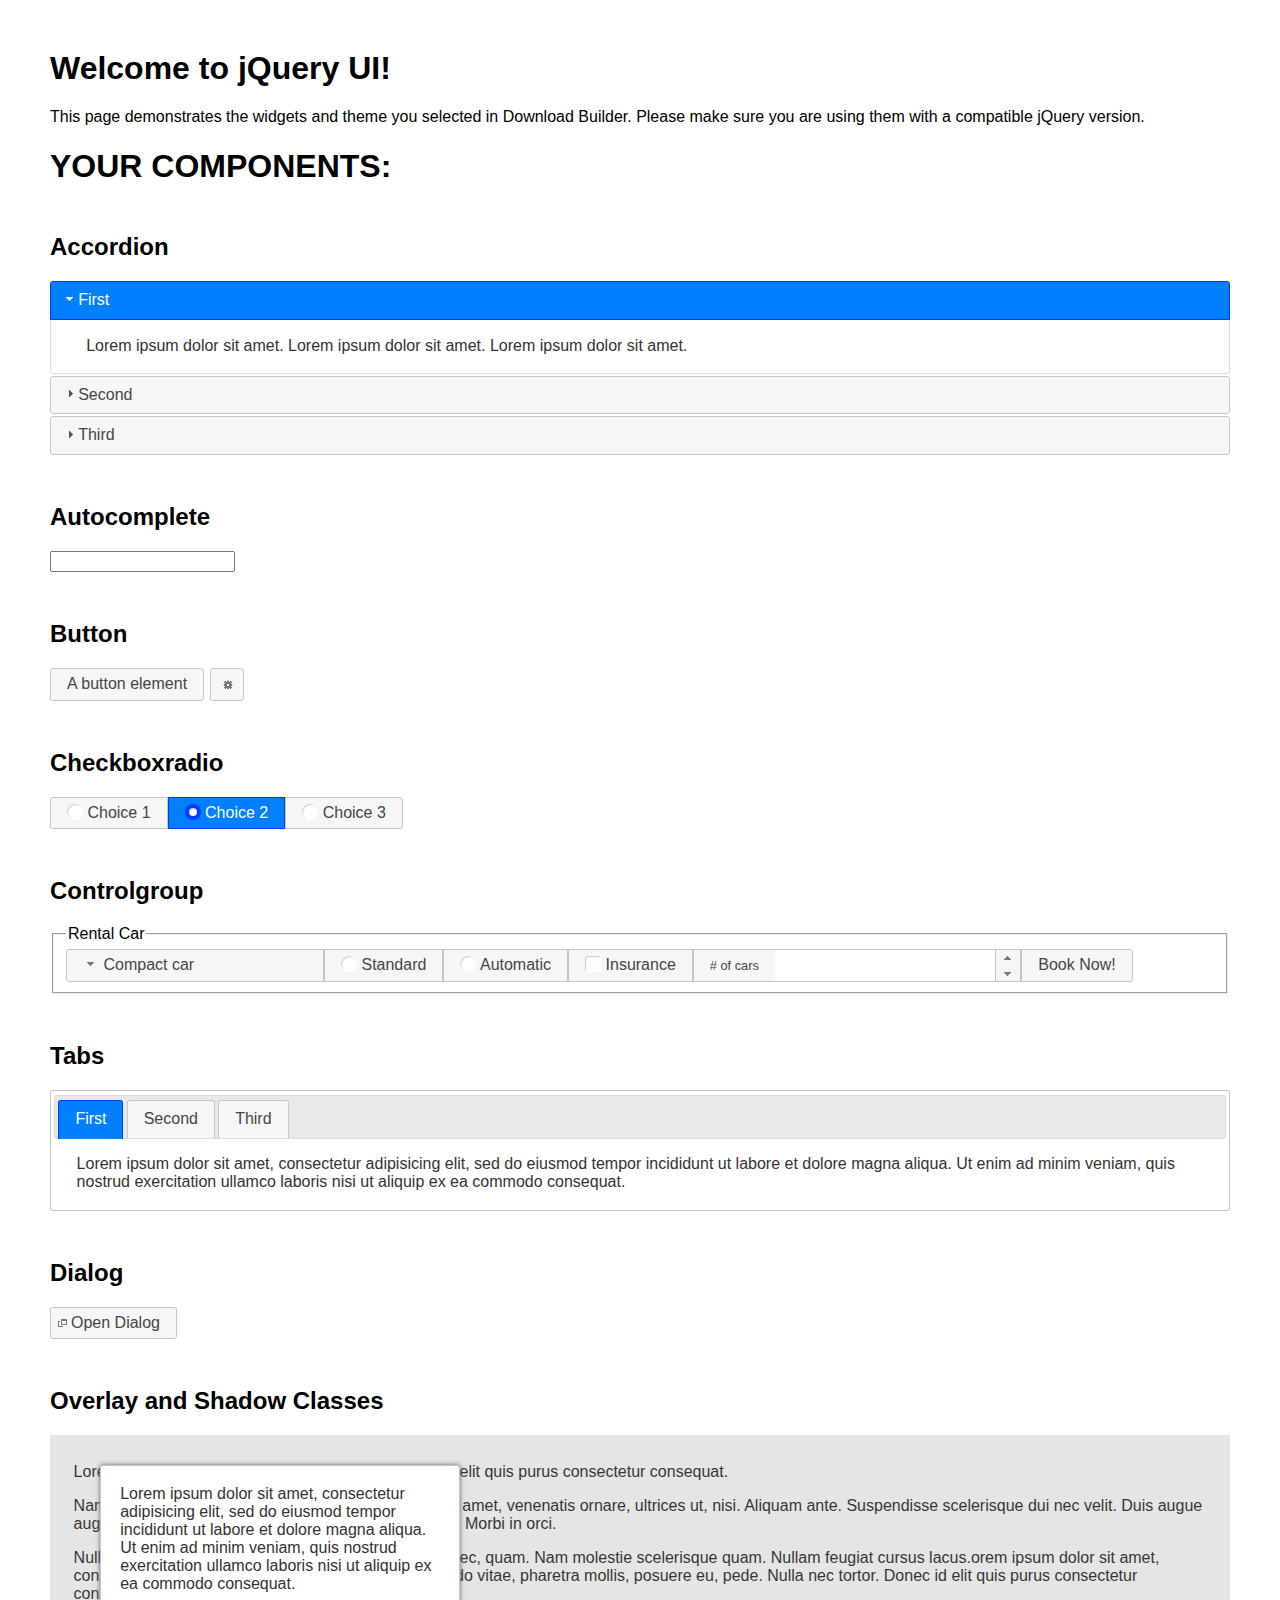
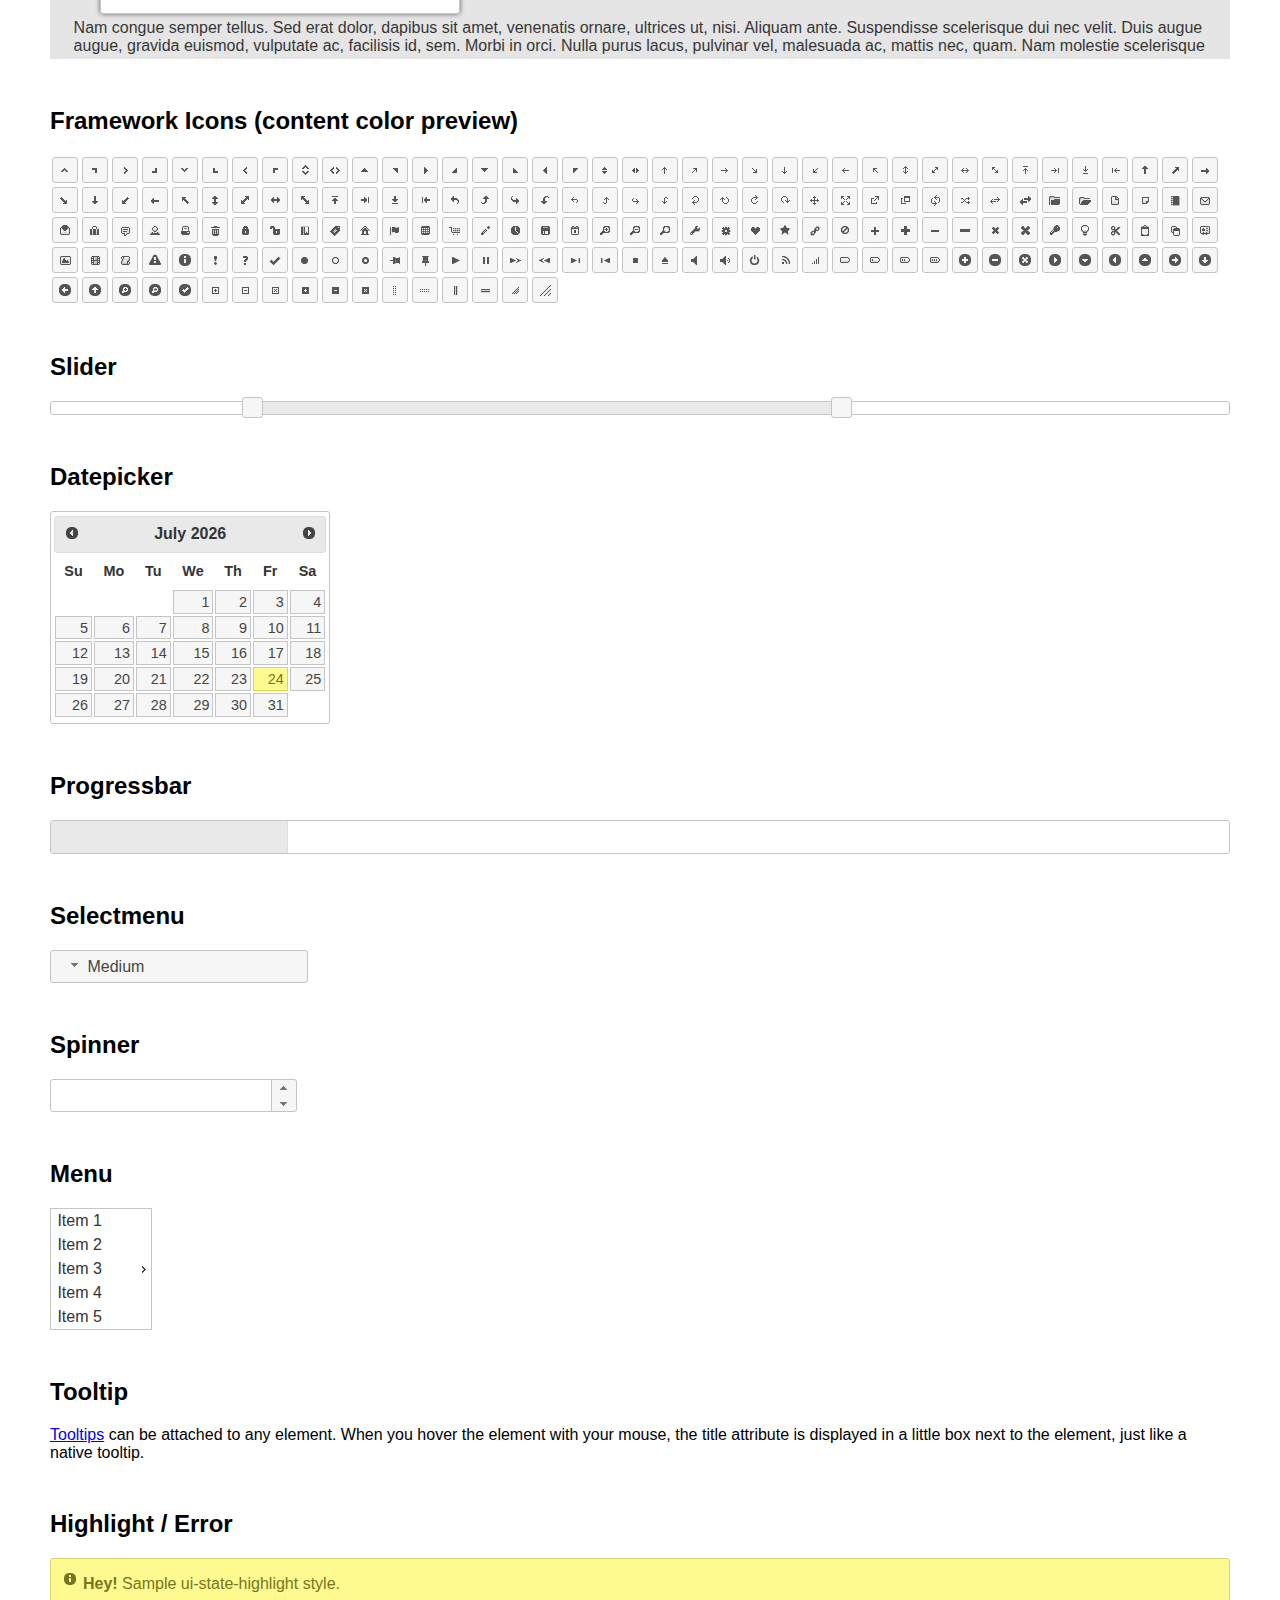
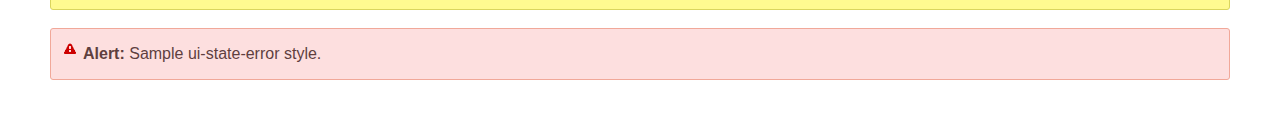
<file: dist/index.html>
<!doctype html>
<html lang="us">
<head>
	<meta charset="utf-8">
	<title>jQuery UI Example Page</title>
	<link href="jquery-ui.css" rel="stylesheet">
	<style>
	body{
		font-family: "Trebuchet MS", sans-serif;
		margin: 50px;
	}
	.demoHeaders {
		margin-top: 2em;
	}
	#dialog-link {
		padding: .4em 1em .4em 20px;
		text-decoration: none;
		position: relative;
	}
	#dialog-link span.ui-icon {
		margin: 0 5px 0 0;
		position: absolute;
		left: .2em;
		top: 50%;
		margin-top: -8px;
	}
	#icons {
		margin: 0;
		padding: 0;
	}
	#icons li {
		margin: 2px;
		position: relative;
		padding: 4px 0;
		cursor: pointer;
		float: left;
		list-style: none;
	}
	#icons span.ui-icon {
		float: left;
		margin: 0 4px;
	}
	.fakewindowcontain .ui-widget-overlay {
		position: absolute;
	}
	select {
		width: 200px;
	}
	</style>
</head>
<body>

<h1>Welcome to jQuery UI!</h1>

<div class="ui-widget">
	<p>This page demonstrates the widgets and theme you selected in Download Builder. Please make sure you are using them with a compatible jQuery version.</p>
</div>

<h1>YOUR COMPONENTS:</h1>


<!-- Accordion -->
<h2 class="demoHeaders">Accordion</h2>
<div id="accordion">
	<h3>First</h3>
	<div>Lorem ipsum dolor sit amet. Lorem ipsum dolor sit amet. Lorem ipsum dolor sit amet.</div>
	<h3>Second</h3>
	<div>Phasellus mattis tincidunt nibh.</div>
	<h3>Third</h3>
	<div>Nam dui erat, auctor a, dignissim quis.</div>
</div>



<!-- Autocomplete -->
<h2 class="demoHeaders">Autocomplete</h2>
<div>
	<input id="autocomplete" title="type &quot;a&quot;">
</div>



<!-- Button -->
<h2 class="demoHeaders">Button</h2>
<button id="button">A button element</button>
<button id="button-icon">An icon-only button</button>



<!-- Checkboxradio -->
<h2 class="demoHeaders">Checkboxradio</h2>
<form style="margin-top: 1em;">
	<div id="radioset">
		<input type="radio" id="radio1" name="radio"><label for="radio1">Choice 1</label>
		<input type="radio" id="radio2" name="radio" checked="checked"><label for="radio2">Choice 2</label>
		<input type="radio" id="radio3" name="radio"><label for="radio3">Choice 3</label>
	</div>
</form>



<!-- Controlgroup -->
<h2 class="demoHeaders">Controlgroup</h2>
<fieldset>
	<legend>Rental Car</legend>
	<div id="controlgroup">
		<select id="car-type">
			<option>Compact car</option>
			<option>Midsize car</option>
			<option>Full size car</option>
			<option>SUV</option>
			<option>Luxury</option>
			<option>Truck</option>
			<option>Van</option>
		</select>
		<label for="transmission-standard">Standard</label>
		<input type="radio" name="transmission" id="transmission-standard">
		<label for="transmission-automatic">Automatic</label>
		<input type="radio" name="transmission" id="transmission-automatic">
		<label for="insurance">Insurance</label>
		<input type="checkbox" name="insurance" id="insurance">
		<label for="horizontal-spinner" class="ui-controlgroup-label"># of cars</label>
		<input id="horizontal-spinner" class="ui-spinner-input">
		<button>Book Now!</button>
	</div>
</fieldset>



<!-- Tabs -->
<h2 class="demoHeaders">Tabs</h2>
<div id="tabs">
	<ul>
		<li><a href="#tabs-1">First</a></li>
		<li><a href="#tabs-2">Second</a></li>
		<li><a href="#tabs-3">Third</a></li>
	</ul>
	<div id="tabs-1">Lorem ipsum dolor sit amet, consectetur adipisicing elit, sed do eiusmod tempor incididunt ut labore et dolore magna aliqua. Ut enim ad minim veniam, quis nostrud exercitation ullamco laboris nisi ut aliquip ex ea commodo consequat.</div>
	<div id="tabs-2">Phasellus mattis tincidunt nibh. Cras orci urna, blandit id, pretium vel, aliquet ornare, felis. Maecenas scelerisque sem non nisl. Fusce sed lorem in enim dictum bibendum.</div>
	<div id="tabs-3">Nam dui erat, auctor a, dignissim quis, sollicitudin eu, felis. Pellentesque nisi urna, interdum eget, sagittis et, consequat vestibulum, lacus. Mauris porttitor ullamcorper augue.</div>
</div>



<h2 class="demoHeaders">Dialog</h2>
<p>
	<button id="dialog-link" class="ui-button ui-corner-all ui-widget">
		<span class="ui-icon ui-icon-newwin"></span>Open Dialog
	</button>
</p>

<h2 class="demoHeaders">Overlay and Shadow Classes</h2>
<div style="position: relative; width: 96%; height: 200px; padding:1% 2%; overflow:hidden;" class="fakewindowcontain">
	<p>Lorem ipsum dolor sit amet,  Nulla nec tortor. Donec id elit quis purus consectetur consequat. </p><p>Nam congue semper tellus. Sed erat dolor, dapibus sit amet, venenatis ornare, ultrices ut, nisi. Aliquam ante. Suspendisse scelerisque dui nec velit. Duis augue augue, gravida euismod, vulputate ac, facilisis id, sem. Morbi in orci. </p><p>Nulla purus lacus, pulvinar vel, malesuada ac, mattis nec, quam. Nam molestie scelerisque quam. Nullam feugiat cursus lacus.orem ipsum dolor sit amet, consectetur adipiscing elit. Donec libero risus, commodo vitae, pharetra mollis, posuere eu, pede. Nulla nec tortor. Donec id elit quis purus consectetur consequat. </p><p>Nam congue semper tellus. Sed erat dolor, dapibus sit amet, venenatis ornare, ultrices ut, nisi. Aliquam ante. Suspendisse scelerisque dui nec velit. Duis augue augue, gravida euismod, vulputate ac, facilisis id, sem. Morbi in orci. Nulla purus lacus, pulvinar vel, malesuada ac, mattis nec, quam. Nam molestie scelerisque quam. </p><p>Nullam feugiat cursus lacus.orem ipsum dolor sit amet, consectetur adipiscing elit. Donec libero risus, commodo vitae, pharetra mollis, posuere eu, pede. Nulla nec tortor. Donec id elit quis purus consectetur consequat. Nam congue semper tellus. Sed erat dolor, dapibus sit amet, venenatis ornare, ultrices ut, nisi. Aliquam ante. </p><p>Suspendisse scelerisque dui nec velit. Duis augue augue, gravida euismod, vulputate ac, facilisis id, sem. Morbi in orci. Nulla purus lacus, pulvinar vel, malesuada ac, mattis nec, quam. Nam molestie scelerisque quam. Nullam feugiat cursus lacus.orem ipsum dolor sit amet, consectetur adipiscing elit. Donec libero risus, commodo vitae, pharetra mollis, posuere eu, pede. Nulla nec tortor. Donec id elit quis purus consectetur consequat. Nam congue semper tellus. Sed erat dolor, dapibus sit amet, venenatis ornare, ultrices ut, nisi. </p>

	<!-- ui-dialog -->
	<div class="ui-widget-overlay ui-front"></div>
	<div style="position: absolute; width: 320px; left: 50px; top: 30px; padding: 1.2em" class="ui-widget ui-front ui-widget-content ui-corner-all ui-widget-shadow">
		Lorem ipsum dolor sit amet, consectetur adipisicing elit, sed do eiusmod tempor incididunt ut labore et dolore magna aliqua. Ut enim ad minim veniam, quis nostrud exercitation ullamco laboris nisi ut aliquip ex ea commodo consequat.
	</div>

</div>

<!-- ui-dialog -->
<div id="dialog" title="Dialog Title">
	<p>Lorem ipsum dolor sit amet, consectetur adipisicing elit, sed do eiusmod tempor incididunt ut labore et dolore magna aliqua. Ut enim ad minim veniam, quis nostrud exercitation ullamco laboris nisi ut aliquip ex ea commodo consequat.</p>
</div>



<h2 class="demoHeaders">Framework Icons (content color preview)</h2>
<ul id="icons" class="ui-widget ui-helper-clearfix">
	<li class="ui-state-default ui-corner-all" title=".ui-icon-caret-1-n"><span class="ui-icon ui-icon-caret-1-n"></span></li>
	<li class="ui-state-default ui-corner-all" title=".ui-icon-caret-1-ne"><span class="ui-icon ui-icon-caret-1-ne"></span></li>
	<li class="ui-state-default ui-corner-all" title=".ui-icon-caret-1-e"><span class="ui-icon ui-icon-caret-1-e"></span></li>
	<li class="ui-state-default ui-corner-all" title=".ui-icon-caret-1-se"><span class="ui-icon ui-icon-caret-1-se"></span></li>
	<li class="ui-state-default ui-corner-all" title=".ui-icon-caret-1-s"><span class="ui-icon ui-icon-caret-1-s"></span></li>
	<li class="ui-state-default ui-corner-all" title=".ui-icon-caret-1-sw"><span class="ui-icon ui-icon-caret-1-sw"></span></li>
	<li class="ui-state-default ui-corner-all" title=".ui-icon-caret-1-w"><span class="ui-icon ui-icon-caret-1-w"></span></li>
	<li class="ui-state-default ui-corner-all" title=".ui-icon-caret-1-nw"><span class="ui-icon ui-icon-caret-1-nw"></span></li>
	<li class="ui-state-default ui-corner-all" title=".ui-icon-caret-2-n-s"><span class="ui-icon ui-icon-caret-2-n-s"></span></li>
	<li class="ui-state-default ui-corner-all" title=".ui-icon-caret-2-e-w"><span class="ui-icon ui-icon-caret-2-e-w"></span></li>
	<li class="ui-state-default ui-corner-all" title=".ui-icon-triangle-1-n"><span class="ui-icon ui-icon-triangle-1-n"></span></li>
	<li class="ui-state-default ui-corner-all" title=".ui-icon-triangle-1-ne"><span class="ui-icon ui-icon-triangle-1-ne"></span></li>
	<li class="ui-state-default ui-corner-all" title=".ui-icon-triangle-1-e"><span class="ui-icon ui-icon-triangle-1-e"></span></li>
	<li class="ui-state-default ui-corner-all" title=".ui-icon-triangle-1-se"><span class="ui-icon ui-icon-triangle-1-se"></span></li>
	<li class="ui-state-default ui-corner-all" title=".ui-icon-triangle-1-s"><span class="ui-icon ui-icon-triangle-1-s"></span></li>
	<li class="ui-state-default ui-corner-all" title=".ui-icon-triangle-1-sw"><span class="ui-icon ui-icon-triangle-1-sw"></span></li>
	<li class="ui-state-default ui-corner-all" title=".ui-icon-triangle-1-w"><span class="ui-icon ui-icon-triangle-1-w"></span></li>
	<li class="ui-state-default ui-corner-all" title=".ui-icon-triangle-1-nw"><span class="ui-icon ui-icon-triangle-1-nw"></span></li>
	<li class="ui-state-default ui-corner-all" title=".ui-icon-triangle-2-n-s"><span class="ui-icon ui-icon-triangle-2-n-s"></span></li>
	<li class="ui-state-default ui-corner-all" title=".ui-icon-triangle-2-e-w"><span class="ui-icon ui-icon-triangle-2-e-w"></span></li>
	<li class="ui-state-default ui-corner-all" title=".ui-icon-arrow-1-n"><span class="ui-icon ui-icon-arrow-1-n"></span></li>
	<li class="ui-state-default ui-corner-all" title=".ui-icon-arrow-1-ne"><span class="ui-icon ui-icon-arrow-1-ne"></span></li>
	<li class="ui-state-default ui-corner-all" title=".ui-icon-arrow-1-e"><span class="ui-icon ui-icon-arrow-1-e"></span></li>
	<li class="ui-state-default ui-corner-all" title=".ui-icon-arrow-1-se"><span class="ui-icon ui-icon-arrow-1-se"></span></li>
	<li class="ui-state-default ui-corner-all" title=".ui-icon-arrow-1-s"><span class="ui-icon ui-icon-arrow-1-s"></span></li>
	<li class="ui-state-default ui-corner-all" title=".ui-icon-arrow-1-sw"><span class="ui-icon ui-icon-arrow-1-sw"></span></li>
	<li class="ui-state-default ui-corner-all" title=".ui-icon-arrow-1-w"><span class="ui-icon ui-icon-arrow-1-w"></span></li>
	<li class="ui-state-default ui-corner-all" title=".ui-icon-arrow-1-nw"><span class="ui-icon ui-icon-arrow-1-nw"></span></li>
	<li class="ui-state-default ui-corner-all" title=".ui-icon-arrow-2-n-s"><span class="ui-icon ui-icon-arrow-2-n-s"></span></li>
	<li class="ui-state-default ui-corner-all" title=".ui-icon-arrow-2-ne-sw"><span class="ui-icon ui-icon-arrow-2-ne-sw"></span></li>
	<li class="ui-state-default ui-corner-all" title=".ui-icon-arrow-2-e-w"><span class="ui-icon ui-icon-arrow-2-e-w"></span></li>
	<li class="ui-state-default ui-corner-all" title=".ui-icon-arrow-2-se-nw"><span class="ui-icon ui-icon-arrow-2-se-nw"></span></li>
	<li class="ui-state-default ui-corner-all" title=".ui-icon-arrowstop-1-n"><span class="ui-icon ui-icon-arrowstop-1-n"></span></li>
	<li class="ui-state-default ui-corner-all" title=".ui-icon-arrowstop-1-e"><span class="ui-icon ui-icon-arrowstop-1-e"></span></li>
	<li class="ui-state-default ui-corner-all" title=".ui-icon-arrowstop-1-s"><span class="ui-icon ui-icon-arrowstop-1-s"></span></li>
	<li class="ui-state-default ui-corner-all" title=".ui-icon-arrowstop-1-w"><span class="ui-icon ui-icon-arrowstop-1-w"></span></li>
	<li class="ui-state-default ui-corner-all" title=".ui-icon-arrowthick-1-n"><span class="ui-icon ui-icon-arrowthick-1-n"></span></li>
	<li class="ui-state-default ui-corner-all" title=".ui-icon-arrowthick-1-ne"><span class="ui-icon ui-icon-arrowthick-1-ne"></span></li>
	<li class="ui-state-default ui-corner-all" title=".ui-icon-arrowthick-1-e"><span class="ui-icon ui-icon-arrowthick-1-e"></span></li>
	<li class="ui-state-default ui-corner-all" title=".ui-icon-arrowthick-1-se"><span class="ui-icon ui-icon-arrowthick-1-se"></span></li>
	<li class="ui-state-default ui-corner-all" title=".ui-icon-arrowthick-1-s"><span class="ui-icon ui-icon-arrowthick-1-s"></span></li>
	<li class="ui-state-default ui-corner-all" title=".ui-icon-arrowthick-1-sw"><span class="ui-icon ui-icon-arrowthick-1-sw"></span></li>
	<li class="ui-state-default ui-corner-all" title=".ui-icon-arrowthick-1-w"><span class="ui-icon ui-icon-arrowthick-1-w"></span></li>
	<li class="ui-state-default ui-corner-all" title=".ui-icon-arrowthick-1-nw"><span class="ui-icon ui-icon-arrowthick-1-nw"></span></li>
	<li class="ui-state-default ui-corner-all" title=".ui-icon-arrowthick-2-n-s"><span class="ui-icon ui-icon-arrowthick-2-n-s"></span></li>
	<li class="ui-state-default ui-corner-all" title=".ui-icon-arrowthick-2-ne-sw"><span class="ui-icon ui-icon-arrowthick-2-ne-sw"></span></li>
	<li class="ui-state-default ui-corner-all" title=".ui-icon-arrowthick-2-e-w"><span class="ui-icon ui-icon-arrowthick-2-e-w"></span></li>
	<li class="ui-state-default ui-corner-all" title=".ui-icon-arrowthick-2-se-nw"><span class="ui-icon ui-icon-arrowthick-2-se-nw"></span></li>
	<li class="ui-state-default ui-corner-all" title=".ui-icon-arrowthickstop-1-n"><span class="ui-icon ui-icon-arrowthickstop-1-n"></span></li>
	<li class="ui-state-default ui-corner-all" title=".ui-icon-arrowthickstop-1-e"><span class="ui-icon ui-icon-arrowthickstop-1-e"></span></li>
	<li class="ui-state-default ui-corner-all" title=".ui-icon-arrowthickstop-1-s"><span class="ui-icon ui-icon-arrowthickstop-1-s"></span></li>
	<li class="ui-state-default ui-corner-all" title=".ui-icon-arrowthickstop-1-w"><span class="ui-icon ui-icon-arrowthickstop-1-w"></span></li>
	<li class="ui-state-default ui-corner-all" title=".ui-icon-arrowreturnthick-1-w"><span class="ui-icon ui-icon-arrowreturnthick-1-w"></span></li>
	<li class="ui-state-default ui-corner-all" title=".ui-icon-arrowreturnthick-1-n"><span class="ui-icon ui-icon-arrowreturnthick-1-n"></span></li>
	<li class="ui-state-default ui-corner-all" title=".ui-icon-arrowreturnthick-1-e"><span class="ui-icon ui-icon-arrowreturnthick-1-e"></span></li>
	<li class="ui-state-default ui-corner-all" title=".ui-icon-arrowreturnthick-1-s"><span class="ui-icon ui-icon-arrowreturnthick-1-s"></span></li>
	<li class="ui-state-default ui-corner-all" title=".ui-icon-arrowreturn-1-w"><span class="ui-icon ui-icon-arrowreturn-1-w"></span></li>
	<li class="ui-state-default ui-corner-all" title=".ui-icon-arrowreturn-1-n"><span class="ui-icon ui-icon-arrowreturn-1-n"></span></li>
	<li class="ui-state-default ui-corner-all" title=".ui-icon-arrowreturn-1-e"><span class="ui-icon ui-icon-arrowreturn-1-e"></span></li>
	<li class="ui-state-default ui-corner-all" title=".ui-icon-arrowreturn-1-s"><span class="ui-icon ui-icon-arrowreturn-1-s"></span></li>
	<li class="ui-state-default ui-corner-all" title=".ui-icon-arrowrefresh-1-w"><span class="ui-icon ui-icon-arrowrefresh-1-w"></span></li>
	<li class="ui-state-default ui-corner-all" title=".ui-icon-arrowrefresh-1-n"><span class="ui-icon ui-icon-arrowrefresh-1-n"></span></li>
	<li class="ui-state-default ui-corner-all" title=".ui-icon-arrowrefresh-1-e"><span class="ui-icon ui-icon-arrowrefresh-1-e"></span></li>
	<li class="ui-state-default ui-corner-all" title=".ui-icon-arrowrefresh-1-s"><span class="ui-icon ui-icon-arrowrefresh-1-s"></span></li>
	<li class="ui-state-default ui-corner-all" title=".ui-icon-arrow-4"><span class="ui-icon ui-icon-arrow-4"></span></li>
	<li class="ui-state-default ui-corner-all" title=".ui-icon-arrow-4-diag"><span class="ui-icon ui-icon-arrow-4-diag"></span></li>
	<li class="ui-state-default ui-corner-all" title=".ui-icon-extlink"><span class="ui-icon ui-icon-extlink"></span></li>
	<li class="ui-state-default ui-corner-all" title=".ui-icon-newwin"><span class="ui-icon ui-icon-newwin"></span></li>
	<li class="ui-state-default ui-corner-all" title=".ui-icon-refresh"><span class="ui-icon ui-icon-refresh"></span></li>
	<li class="ui-state-default ui-corner-all" title=".ui-icon-shuffle"><span class="ui-icon ui-icon-shuffle"></span></li>
	<li class="ui-state-default ui-corner-all" title=".ui-icon-transfer-e-w"><span class="ui-icon ui-icon-transfer-e-w"></span></li>
	<li class="ui-state-default ui-corner-all" title=".ui-icon-transferthick-e-w"><span class="ui-icon ui-icon-transferthick-e-w"></span></li>
	<li class="ui-state-default ui-corner-all" title=".ui-icon-folder-collapsed"><span class="ui-icon ui-icon-folder-collapsed"></span></li>
	<li class="ui-state-default ui-corner-all" title=".ui-icon-folder-open"><span class="ui-icon ui-icon-folder-open"></span></li>
	<li class="ui-state-default ui-corner-all" title=".ui-icon-document"><span class="ui-icon ui-icon-document"></span></li>
	<li class="ui-state-default ui-corner-all" title=".ui-icon-document-b"><span class="ui-icon ui-icon-document-b"></span></li>
	<li class="ui-state-default ui-corner-all" title=".ui-icon-note"><span class="ui-icon ui-icon-note"></span></li>
	<li class="ui-state-default ui-corner-all" title=".ui-icon-mail-closed"><span class="ui-icon ui-icon-mail-closed"></span></li>
	<li class="ui-state-default ui-corner-all" title=".ui-icon-mail-open"><span class="ui-icon ui-icon-mail-open"></span></li>
	<li class="ui-state-default ui-corner-all" title=".ui-icon-suitcase"><span class="ui-icon ui-icon-suitcase"></span></li>
	<li class="ui-state-default ui-corner-all" title=".ui-icon-comment"><span class="ui-icon ui-icon-comment"></span></li>
	<li class="ui-state-default ui-corner-all" title=".ui-icon-person"><span class="ui-icon ui-icon-person"></span></li>
	<li class="ui-state-default ui-corner-all" title=".ui-icon-print"><span class="ui-icon ui-icon-print"></span></li>
	<li class="ui-state-default ui-corner-all" title=".ui-icon-trash"><span class="ui-icon ui-icon-trash"></span></li>
	<li class="ui-state-default ui-corner-all" title=".ui-icon-locked"><span class="ui-icon ui-icon-locked"></span></li>
	<li class="ui-state-default ui-corner-all" title=".ui-icon-unlocked"><span class="ui-icon ui-icon-unlocked"></span></li>
	<li class="ui-state-default ui-corner-all" title=".ui-icon-bookmark"><span class="ui-icon ui-icon-bookmark"></span></li>
	<li class="ui-state-default ui-corner-all" title=".ui-icon-tag"><span class="ui-icon ui-icon-tag"></span></li>
	<li class="ui-state-default ui-corner-all" title=".ui-icon-home"><span class="ui-icon ui-icon-home"></span></li>
	<li class="ui-state-default ui-corner-all" title=".ui-icon-flag"><span class="ui-icon ui-icon-flag"></span></li>
	<li class="ui-state-default ui-corner-all" title=".ui-icon-calculator"><span class="ui-icon ui-icon-calculator"></span></li>
	<li class="ui-state-default ui-corner-all" title=".ui-icon-cart"><span class="ui-icon ui-icon-cart"></span></li>
	<li class="ui-state-default ui-corner-all" title=".ui-icon-pencil"><span class="ui-icon ui-icon-pencil"></span></li>
	<li class="ui-state-default ui-corner-all" title=".ui-icon-clock"><span class="ui-icon ui-icon-clock"></span></li>
	<li class="ui-state-default ui-corner-all" title=".ui-icon-disk"><span class="ui-icon ui-icon-disk"></span></li>
	<li class="ui-state-default ui-corner-all" title=".ui-icon-calendar"><span class="ui-icon ui-icon-calendar"></span></li>
	<li class="ui-state-default ui-corner-all" title=".ui-icon-zoomin"><span class="ui-icon ui-icon-zoomin"></span></li>
	<li class="ui-state-default ui-corner-all" title=".ui-icon-zoomout"><span class="ui-icon ui-icon-zoomout"></span></li>
	<li class="ui-state-default ui-corner-all" title=".ui-icon-search"><span class="ui-icon ui-icon-search"></span></li>
	<li class="ui-state-default ui-corner-all" title=".ui-icon-wrench"><span class="ui-icon ui-icon-wrench"></span></li>
	<li class="ui-state-default ui-corner-all" title=".ui-icon-gear"><span class="ui-icon ui-icon-gear"></span></li>
	<li class="ui-state-default ui-corner-all" title=".ui-icon-heart"><span class="ui-icon ui-icon-heart"></span></li>
	<li class="ui-state-default ui-corner-all" title=".ui-icon-star"><span class="ui-icon ui-icon-star"></span></li>
	<li class="ui-state-default ui-corner-all" title=".ui-icon-link"><span class="ui-icon ui-icon-link"></span></li>
	<li class="ui-state-default ui-corner-all" title=".ui-icon-cancel"><span class="ui-icon ui-icon-cancel"></span></li>
	<li class="ui-state-default ui-corner-all" title=".ui-icon-plus"><span class="ui-icon ui-icon-plus"></span></li>
	<li class="ui-state-default ui-corner-all" title=".ui-icon-plusthick"><span class="ui-icon ui-icon-plusthick"></span></li>
	<li class="ui-state-default ui-corner-all" title=".ui-icon-minus"><span class="ui-icon ui-icon-minus"></span></li>
	<li class="ui-state-default ui-corner-all" title=".ui-icon-minusthick"><span class="ui-icon ui-icon-minusthick"></span></li>
	<li class="ui-state-default ui-corner-all" title=".ui-icon-close"><span class="ui-icon ui-icon-close"></span></li>
	<li class="ui-state-default ui-corner-all" title=".ui-icon-closethick"><span class="ui-icon ui-icon-closethick"></span></li>
	<li class="ui-state-default ui-corner-all" title=".ui-icon-key"><span class="ui-icon ui-icon-key"></span></li>
	<li class="ui-state-default ui-corner-all" title=".ui-icon-lightbulb"><span class="ui-icon ui-icon-lightbulb"></span></li>
	<li class="ui-state-default ui-corner-all" title=".ui-icon-scissors"><span class="ui-icon ui-icon-scissors"></span></li>
	<li class="ui-state-default ui-corner-all" title=".ui-icon-clipboard"><span class="ui-icon ui-icon-clipboard"></span></li>
	<li class="ui-state-default ui-corner-all" title=".ui-icon-copy"><span class="ui-icon ui-icon-copy"></span></li>
	<li class="ui-state-default ui-corner-all" title=".ui-icon-contact"><span class="ui-icon ui-icon-contact"></span></li>
	<li class="ui-state-default ui-corner-all" title=".ui-icon-image"><span class="ui-icon ui-icon-image"></span></li>
	<li class="ui-state-default ui-corner-all" title=".ui-icon-video"><span class="ui-icon ui-icon-video"></span></li>
	<li class="ui-state-default ui-corner-all" title=".ui-icon-script"><span class="ui-icon ui-icon-script"></span></li>
	<li class="ui-state-default ui-corner-all" title=".ui-icon-alert"><span class="ui-icon ui-icon-alert"></span></li>
	<li class="ui-state-default ui-corner-all" title=".ui-icon-info"><span class="ui-icon ui-icon-info"></span></li>
	<li class="ui-state-default ui-corner-all" title=".ui-icon-notice"><span class="ui-icon ui-icon-notice"></span></li>
	<li class="ui-state-default ui-corner-all" title=".ui-icon-help"><span class="ui-icon ui-icon-help"></span></li>
	<li class="ui-state-default ui-corner-all" title=".ui-icon-check"><span class="ui-icon ui-icon-check"></span></li>
	<li class="ui-state-default ui-corner-all" title=".ui-icon-bullet"><span class="ui-icon ui-icon-bullet"></span></li>
	<li class="ui-state-default ui-corner-all" title=".ui-icon-radio-off"><span class="ui-icon ui-icon-radio-off"></span></li>
	<li class="ui-state-default ui-corner-all" title=".ui-icon-radio-on"><span class="ui-icon ui-icon-radio-on"></span></li>
	<li class="ui-state-default ui-corner-all" title=".ui-icon-pin-w"><span class="ui-icon ui-icon-pin-w"></span></li>
	<li class="ui-state-default ui-corner-all" title=".ui-icon-pin-s"><span class="ui-icon ui-icon-pin-s"></span></li>
	<li class="ui-state-default ui-corner-all" title=".ui-icon-play"><span class="ui-icon ui-icon-play"></span></li>
	<li class="ui-state-default ui-corner-all" title=".ui-icon-pause"><span class="ui-icon ui-icon-pause"></span></li>
	<li class="ui-state-default ui-corner-all" title=".ui-icon-seek-next"><span class="ui-icon ui-icon-seek-next"></span></li>
	<li class="ui-state-default ui-corner-all" title=".ui-icon-seek-prev"><span class="ui-icon ui-icon-seek-prev"></span></li>
	<li class="ui-state-default ui-corner-all" title=".ui-icon-seek-end"><span class="ui-icon ui-icon-seek-end"></span></li>
	<li class="ui-state-default ui-corner-all" title=".ui-icon-seek-first"><span class="ui-icon ui-icon-seek-first"></span></li>
	<li class="ui-state-default ui-corner-all" title=".ui-icon-stop"><span class="ui-icon ui-icon-stop"></span></li>
	<li class="ui-state-default ui-corner-all" title=".ui-icon-eject"><span class="ui-icon ui-icon-eject"></span></li>
	<li class="ui-state-default ui-corner-all" title=".ui-icon-volume-off"><span class="ui-icon ui-icon-volume-off"></span></li>
	<li class="ui-state-default ui-corner-all" title=".ui-icon-volume-on"><span class="ui-icon ui-icon-volume-on"></span></li>
	<li class="ui-state-default ui-corner-all" title=".ui-icon-power"><span class="ui-icon ui-icon-power"></span></li>
	<li class="ui-state-default ui-corner-all" title=".ui-icon-signal-diag"><span class="ui-icon ui-icon-signal-diag"></span></li>
	<li class="ui-state-default ui-corner-all" title=".ui-icon-signal"><span class="ui-icon ui-icon-signal"></span></li>
	<li class="ui-state-default ui-corner-all" title=".ui-icon-battery-0"><span class="ui-icon ui-icon-battery-0"></span></li>
	<li class="ui-state-default ui-corner-all" title=".ui-icon-battery-1"><span class="ui-icon ui-icon-battery-1"></span></li>
	<li class="ui-state-default ui-corner-all" title=".ui-icon-battery-2"><span class="ui-icon ui-icon-battery-2"></span></li>
	<li class="ui-state-default ui-corner-all" title=".ui-icon-battery-3"><span class="ui-icon ui-icon-battery-3"></span></li>
	<li class="ui-state-default ui-corner-all" title=".ui-icon-circle-plus"><span class="ui-icon ui-icon-circle-plus"></span></li>
	<li class="ui-state-default ui-corner-all" title=".ui-icon-circle-minus"><span class="ui-icon ui-icon-circle-minus"></span></li>
	<li class="ui-state-default ui-corner-all" title=".ui-icon-circle-close"><span class="ui-icon ui-icon-circle-close"></span></li>
	<li class="ui-state-default ui-corner-all" title=".ui-icon-circle-triangle-e"><span class="ui-icon ui-icon-circle-triangle-e"></span></li>
	<li class="ui-state-default ui-corner-all" title=".ui-icon-circle-triangle-s"><span class="ui-icon ui-icon-circle-triangle-s"></span></li>
	<li class="ui-state-default ui-corner-all" title=".ui-icon-circle-triangle-w"><span class="ui-icon ui-icon-circle-triangle-w"></span></li>
	<li class="ui-state-default ui-corner-all" title=".ui-icon-circle-triangle-n"><span class="ui-icon ui-icon-circle-triangle-n"></span></li>
	<li class="ui-state-default ui-corner-all" title=".ui-icon-circle-arrow-e"><span class="ui-icon ui-icon-circle-arrow-e"></span></li>
	<li class="ui-state-default ui-corner-all" title=".ui-icon-circle-arrow-s"><span class="ui-icon ui-icon-circle-arrow-s"></span></li>
	<li class="ui-state-default ui-corner-all" title=".ui-icon-circle-arrow-w"><span class="ui-icon ui-icon-circle-arrow-w"></span></li>
	<li class="ui-state-default ui-corner-all" title=".ui-icon-circle-arrow-n"><span class="ui-icon ui-icon-circle-arrow-n"></span></li>
	<li class="ui-state-default ui-corner-all" title=".ui-icon-circle-zoomin"><span class="ui-icon ui-icon-circle-zoomin"></span></li>
	<li class="ui-state-default ui-corner-all" title=".ui-icon-circle-zoomout"><span class="ui-icon ui-icon-circle-zoomout"></span></li>
	<li class="ui-state-default ui-corner-all" title=".ui-icon-circle-check"><span class="ui-icon ui-icon-circle-check"></span></li>
	<li class="ui-state-default ui-corner-all" title=".ui-icon-circlesmall-plus"><span class="ui-icon ui-icon-circlesmall-plus"></span></li>
	<li class="ui-state-default ui-corner-all" title=".ui-icon-circlesmall-minus"><span class="ui-icon ui-icon-circlesmall-minus"></span></li>
	<li class="ui-state-default ui-corner-all" title=".ui-icon-circlesmall-close"><span class="ui-icon ui-icon-circlesmall-close"></span></li>
	<li class="ui-state-default ui-corner-all" title=".ui-icon-squaresmall-plus"><span class="ui-icon ui-icon-squaresmall-plus"></span></li>
	<li class="ui-state-default ui-corner-all" title=".ui-icon-squaresmall-minus"><span class="ui-icon ui-icon-squaresmall-minus"></span></li>
	<li class="ui-state-default ui-corner-all" title=".ui-icon-squaresmall-close"><span class="ui-icon ui-icon-squaresmall-close"></span></li>
	<li class="ui-state-default ui-corner-all" title=".ui-icon-grip-dotted-vertical"><span class="ui-icon ui-icon-grip-dotted-vertical"></span></li>
	<li class="ui-state-default ui-corner-all" title=".ui-icon-grip-dotted-horizontal"><span class="ui-icon ui-icon-grip-dotted-horizontal"></span></li>
	<li class="ui-state-default ui-corner-all" title=".ui-icon-grip-solid-vertical"><span class="ui-icon ui-icon-grip-solid-vertical"></span></li>
	<li class="ui-state-default ui-corner-all" title=".ui-icon-grip-solid-horizontal"><span class="ui-icon ui-icon-grip-solid-horizontal"></span></li>
	<li class="ui-state-default ui-corner-all" title=".ui-icon-gripsmall-diagonal-se"><span class="ui-icon ui-icon-gripsmall-diagonal-se"></span></li>
	<li class="ui-state-default ui-corner-all" title=".ui-icon-grip-diagonal-se"><span class="ui-icon ui-icon-grip-diagonal-se"></span></li>
</ul>


<!-- Slider -->
<h2 class="demoHeaders">Slider</h2>
<div id="slider"></div>



<!-- Datepicker -->
<h2 class="demoHeaders">Datepicker</h2>
<div id="datepicker"></div>



<!-- Progressbar -->
<h2 class="demoHeaders">Progressbar</h2>
<div id="progressbar"></div>



<!-- Progressbar -->
<h2 class="demoHeaders">Selectmenu</h2>
<select id="selectmenu">
	<option>Slower</option>
	<option>Slow</option>
	<option selected="selected">Medium</option>
	<option>Fast</option>
	<option>Faster</option>
</select>



<!-- Spinner -->
<h2 class="demoHeaders">Spinner</h2>
<input id="spinner">



<!-- Menu -->
<h2 class="demoHeaders">Menu</h2>
<ul style="width:100px;" id="menu">
	<li><div>Item 1</div></li>
	<li><div>Item 2</div></li>
	<li><div>Item 3</div>
		<ul>
			<li><div>Item 3-1</div></li>
			<li><div>Item 3-2</div></li>
			<li><div>Item 3-3</div></li>
			<li><div>Item 3-4</div></li>
			<li><div>Item 3-5</div></li>
		</ul>
	</li>
	<li><div>Item 4</div></li>
	<li><div>Item 5</div></li>
</ul>



<!-- Tooltip -->
<h2 class="demoHeaders">Tooltip</h2>
<p id="tooltip">
	<a href="#" title="That&apos;s what this widget is">Tooltips</a> can be attached to any element. When you hover
the element with your mouse, the title attribute is displayed in a little box next to the element, just like a native tooltip.
</p>


<!-- Highlight / Error -->
<h2 class="demoHeaders">Highlight / Error</h2>
<div class="ui-widget">
	<div class="ui-state-highlight ui-corner-all" style="margin-top: 20px; padding: 0 .7em;">
		<p><span class="ui-icon ui-icon-info" style="float: left; margin-right: .3em;"></span>
		<strong>Hey!</strong> Sample ui-state-highlight style.</p>
	</div>
</div>
<br>
<div class="ui-widget">
	<div class="ui-state-error ui-corner-all" style="padding: 0 .7em;">
		<p><span class="ui-icon ui-icon-alert" style="float: left; margin-right: .3em;"></span>
		<strong>Alert:</strong> Sample ui-state-error style.</p>
	</div>
</div>

<script src="external/jquery/jquery.js"></script>
<script src="jquery-ui.js"></script>
<script>

$( "#accordion" ).accordion();



var availableTags = [
	"ActionScript",
	"AppleScript",
	"Asp",
	"BASIC",
	"C",
	"C++",
	"Clojure",
	"COBOL",
	"ColdFusion",
	"Erlang",
	"Fortran",
	"Groovy",
	"Haskell",
	"Java",
	"JavaScript",
	"Lisp",
	"Perl",
	"PHP",
	"Python",
	"Ruby",
	"Scala",
	"Scheme"
];
$( "#autocomplete" ).autocomplete({
	source: availableTags
});



$( "#button" ).button();
$( "#button-icon" ).button({
	icon: "ui-icon-gear",
	showLabel: false
});



$( "#radioset" ).buttonset();



$( "#controlgroup" ).controlgroup();



$( "#tabs" ).tabs();



$( "#dialog" ).dialog({
	autoOpen: false,
	width: 400,
	buttons: [
		{
			text: "Ok",
			click: function() {
				$( this ).dialog( "close" );
			}
		},
		{
			text: "Cancel",
			click: function() {
				$( this ).dialog( "close" );
			}
		}
	]
});

// Link to open the dialog
$( "#dialog-link" ).click(function( event ) {
	$( "#dialog" ).dialog( "open" );
	event.preventDefault();
});



$( "#datepicker" ).datepicker({
	inline: true
});



$( "#slider" ).slider({
	range: true,
	values: [ 17, 67 ]
});



$( "#progressbar" ).progressbar({
	value: 20
});



$( "#spinner" ).spinner();



$( "#menu" ).menu();



$( "#tooltip" ).tooltip();



$( "#selectmenu" ).selectmenu();


// Hover states on the static widgets
$( "#dialog-link, #icons li" ).hover(
	function() {
		$( this ).addClass( "ui-state-hover" );
	},
	function() {
		$( this ).removeClass( "ui-state-hover" );
	}
);
</script>
</body>
</html>
</file>
